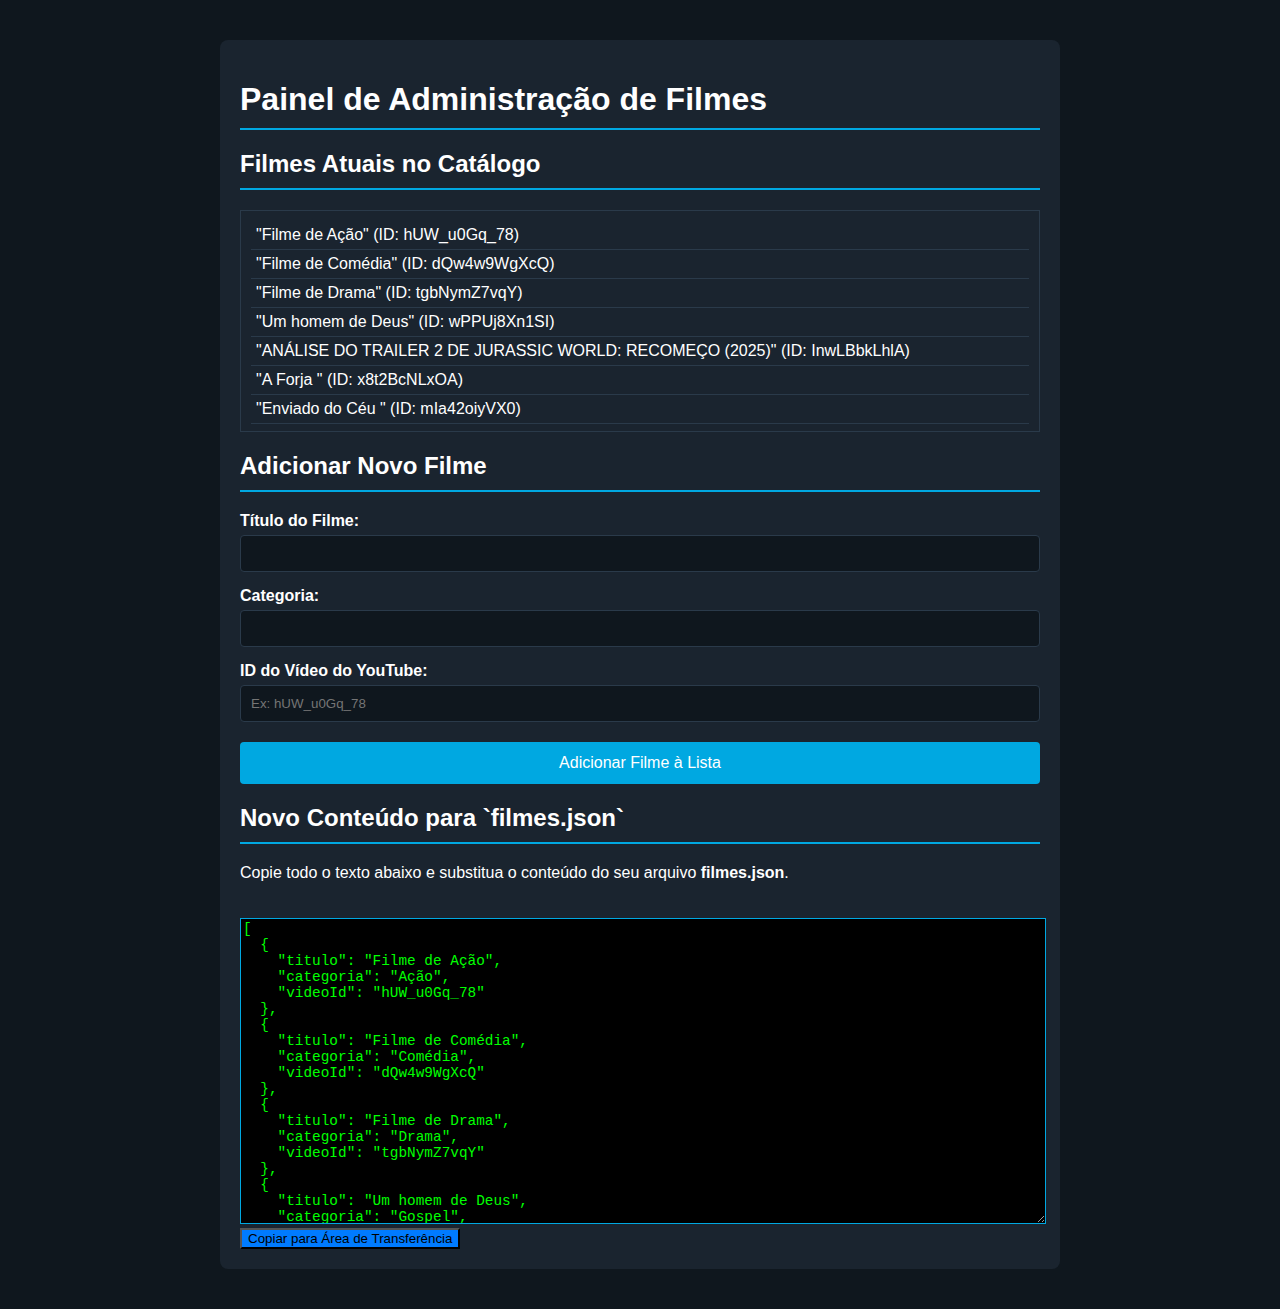
<file: public/admin.html>
<!DOCTYPE html>
<html lang="pt-br">
<head>
    <meta charset="UTF-8">
    <meta name="viewport" content="width=device-width, initial-scale=1.0">
    <title>Painel para Adicionar Filmes</title>
    <link rel="stylesheet" href="style.css"> <style>
        /* Estilos adicionais para a página de admin */
        body { padding: 20px; }
        .admin-container {
            max-width: 800px;
            margin: 20px auto;
            padding: 20px;
            background-color: var(--background-light);
            border-radius: 8px;
        }
        .admin-container h1, .admin-container h2 {
            border-bottom: 2px solid var(--accent-blue);
            padding-bottom: 10px;
            margin-bottom: 20px;
        }
        .admin-form label {
            display: block;
            margin: 15px 0 5px;
            font-weight: bold;
        }
        .admin-form input {
            width: 100%;
            padding: 10px;
            background-color: var(--background-dark);
            border: 1px solid #2a3a4a;
            color: var(--text-primary);
            border-radius: 4px;
            box-sizing: border-box;
        }
        .admin-form button {
            background-color: var(--accent-blue);
            color: var(--text-primary);
            border: none;
            padding: 12px 20px;
            border-radius: 4px;
            cursor: pointer;
            font-size: 1rem;
            margin-top: 20px;
            width: 100%;
        }
        #outputJson {
            width: 100%;
            height: 300px;
            margin-top: 20px;
            background-color: #000;
            color: #0f0;
            font-family: monospace;
            font-size: 0.9rem;
            border: 1px solid var(--accent-blue);
        }
        #copyButton {
            background-color: #007bff;
        }
        #movieList {
            list-style: none;
            padding: 0;
            max-height: 200px;
            overflow-y: auto;
            border: 1px solid #2a3a4a;
            padding: 10px;
            margin-top: 10px;
        }
        #movieList li {
            padding: 5px;
            border-bottom: 1px solid #2a3a4a;
        }
    </style>
</head>
<body>

    <div class="admin-container">
        <h1>Painel de Administração de Filmes</h1>

        <div id="current-movies">
            <h2>Filmes Atuais no Catálogo</h2>
            <ul id="movieList">
                </ul>
        </div>

        <form id="addMovieForm" class="admin-form">
            <h2>Adicionar Novo Filme</h2>
            <label for="titulo">Título do Filme:</label>
            <input type="text" id="titulo" required>

            <label for="categoria">Categoria:</label>
            <input type="text" id="categoria" required>

            <label for="videoId">ID do Vídeo do YouTube:</label>
            <input type="text" id="videoId" placeholder="Ex: hUW_u0Gq_78" required>

            <button type="submit">Adicionar Filme à Lista</button>
        </form>

        <div class="output-container">
            <h2>Novo Conteúdo para `filmes.json`</h2>
            <p>Copie todo o texto abaixo e substitua o conteúdo do seu arquivo <strong>filmes.json</strong>.</p>
            <textarea id="outputJson" readonly></textarea>
            <button id="copyButton">Copiar para Área de Transferência</button>
        </div>
    </div>

    <script src="admin.js"></script> </body>
</html>
</file>
<file: public/style.css>
/* ======================= TEMA ESCURO E VARIÁVEIS GLOBAIS ======================= */
:root {
  --background-dark: #0F171E;
  --background-light: #1A242F;
  --text-primary: #FFFFFF;
  --text-secondary: #AAAAAA;
  --accent-blue: #00A8E1;
  --font-family: -apple-system, BlinkMacSystemFont, "Segoe UI", Roboto, Helvetica, Arial, sans-serif;
}

html { scroll-behavior: smooth; }
body { font-family: var(--font-family); margin: 0; background-color: var(--background-dark); color: var(--text-primary); }

/* ======================= HEADER E BANNER ======================= */
header { background-color: var(--background-light); padding: 0 5%; position: sticky; top: 0; z-index: 100; border-bottom: 1px solid #2a3a4a; }
.navbar { display: flex; justify-content: space-between; align-items: center; height: 60px; }
.nav-left { display: flex; align-items: center; }
.logo { font-size: 1.5rem; font-weight: bold; color: var(--text-primary); text-decoration: none; margin-right: 30px; }
.nav-links { list-style: none; display: flex; gap: 20px; margin: 0; padding: 0; }
.nav-links a { color: var(--text-secondary); text-decoration: none; font-weight: 500; }
.nav-links a:hover, .nav-links a.active-link { color: var(--text-primary); }
.nav-right { display: flex; align-items: center; gap: 20px; }
.nav-icon { color: var(--text-primary); font-size: 1rem; text-decoration: none; }
.nav-button { background-color: var(--accent-blue); color: var(--text-primary); padding: 8px 16px; border-radius: 4px; text-decoration: none; font-weight: bold; }
.banner-slider { position: relative; width: 100%; height: 50vh; overflow: hidden; }
.slides { display: flex; height: 100%; }
.slide { flex-shrink: 0; width: 100%; height: 100%; background-size: cover; background-position: center top; display: flex; align-items: center; padding: 0 5%; box-sizing: border-box; opacity: 0; transition: opacity 0.5s ease-in-out; position: absolute; }
.slide.active { opacity: 1; z-index: 1; }
.slide-content { max-width: 500px; }
.banner-title { font-size: 2.5rem; margin: 0 0 10px 0; }
.banner-description { font-size: 1.1rem; line-height: 1.5; color: var(--text-secondary); }
.slider-nav { position: absolute; top: 50%; width: 100%; display: flex; justify-content: space-between; transform: translateY(-50%); z-index: 2; padding: 0 20px; box-sizing: border-box; }
.slider-nav button { background-color: rgba(0,0,0,0.3); color: white; border: none; padding: 15px; cursor: pointer; border-radius: 50%; }

/* ======================= CONTEÚDO PRINCIPAL E CARDS ======================= */
main { padding: 20px 5%; }
.title { text-align: left; margin-bottom: 20px; }
#searchInput { background-color: var(--background-light); color: var(--text-primary); border: 1px solid #2a3a4a; border-radius: 4px; display: block; width: 100%; padding: 12px; margin-bottom: 20px; box-sizing: border-box; }
.tabs { border-bottom: 1px solid #2a3a4a; display: flex; justify-content: flex-start; gap: 15px; margin-bottom: 30px; }
.tab { color: var(--text-secondary); padding: 10px 5px; cursor: pointer; border-bottom: 3px solid transparent; }
.tab.active { border-bottom: 3px solid var(--accent-blue); color: var(--text-primary); }
.catalogo { display: grid; grid-template-columns: repeat(auto-fill, minmax(200px, 1fr)); gap: 20px; }
.filme-card { background-color: var(--background-light); border: 1px solid transparent; transition: transform 0.3s, border-color 0.3s; border-radius: 8px; overflow: hidden; cursor: pointer; }
.filme-card img { width: 100%; height: auto; aspect-ratio: 16 / 9; object-fit: cover; display: block; }
.filme-card p { padding: 15px; margin: 0; text-align: center; font-weight: 500; white-space: nowrap; overflow: hidden; text-overflow: ellipsis; }
.filme-card:hover { transform: scale(1.05); border-color: var(--accent-blue); }

/* ======================= ESTILOS PARA ANÚNCIOS ======================= */
.ad-placeholder-horizontal {
  width: 100%;
  max-width: 728px;
  height: 90px;
  background-color: var(--background-light);
  border: 1px dashed var(--text-secondary);
  display: flex;
  justify-content: center;
  align-items: center;
  margin: 30px auto;
  color: var(--text-secondary);
  font-size: 0.9rem;
}
.ad-card {
  background-color: var(--background-light);
  border: 1px dashed var(--text-secondary);
  border-radius: 8px;
  display: flex;
  justify-content: center;
  align-items: center;
  color: var(--text-secondary);
  text-align: center;
  min-height: 275px; /* Altura similar a um card de filme */
}

/* ======================= SEÇÃO DO PLAYER ======================= */
#player-section { display: none; background-color: var(--background-light); margin-top: 40px; padding: 20px; border-radius: 8px; }
.player-container { display: flex; gap: 20px; }
.video-wrapper { flex: 3; aspect-ratio: 16 / 9; }
#videoFrame { width: 100%; height: 100%; border: none; }
.feedback-wrapper { flex: 2; position: relative; display: flex; flex-direction: column; }
.fechar-player { position: absolute; top: -10px; right: -10px; font-size: 28px; font-weight: bold; color: var(--text-secondary); cursor: pointer; }
.feedback-wrapper h3 { margin-top: 0; }
#feedbackInput { width: calc(100% - 22px); min-height: 80px; background-color: var(--background-dark); border-color: #2a3a4a; color: var(--text-primary); padding: 10px; border-radius: 4px; margin-bottom: 10px;}
.feedback-wrapper button { background-color: var(--accent-blue); color: var(--text-primary); border: none; padding: 10px 15px; border-radius: 4px; cursor: pointer; }
#feedbackContainer { margin-top: 15px; overflow-y: auto; flex-grow: 1; }
.feedback-post { padding: 10px; margin-bottom: 10px; background-color: var(--background-dark); border: 1px solid #2a3a4a; border-radius: 4px; }

/* ======================= FOOTER ======================= */
footer { background-color: #000; padding: 30px 5%; text-align: center; margin-top: 40px; }
.footer-logo { font-size: 1.5rem; font-weight: bold; margin-bottom: 20px; }
.footer-links { list-style: none; padding: 0; margin: 0 0 20px 0; display: flex; justify-content: center; flex-wrap: wrap; gap: 15px; }
.footer-links a { color: var(--accent-blue); text-decoration: none; }
.footer-copyright { color: var(--text-secondary); font-size: 0.9rem; }

/* ======================= RESPONSIVIDADE ======================= */
@media (max-width: 900px) { .player-container { flex-direction: column; } }
@media (max-width: 768px) { .nav-links, .banner-description { display: none; } .banner-slider { height: 40vh; } .banner-title { font-size: 2rem; } .footer-links { flex-direction: column; } }
</file>
